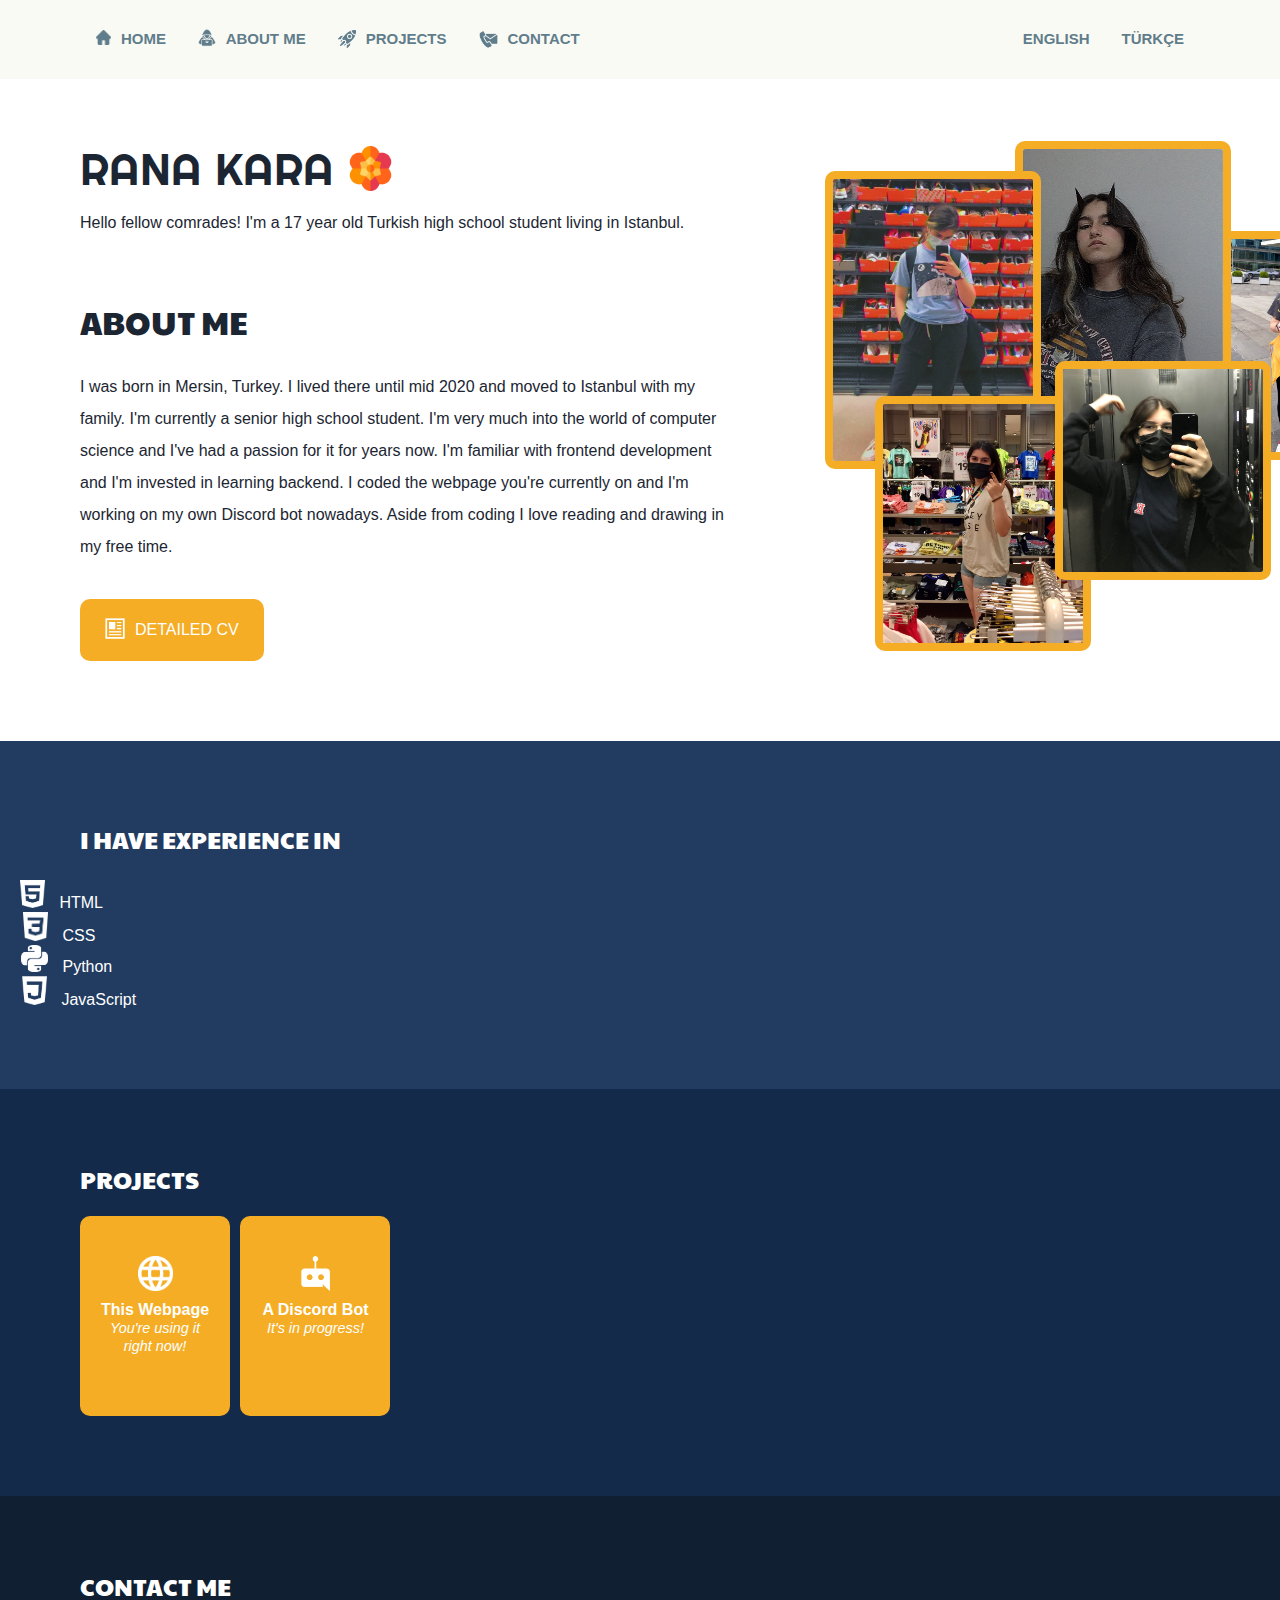
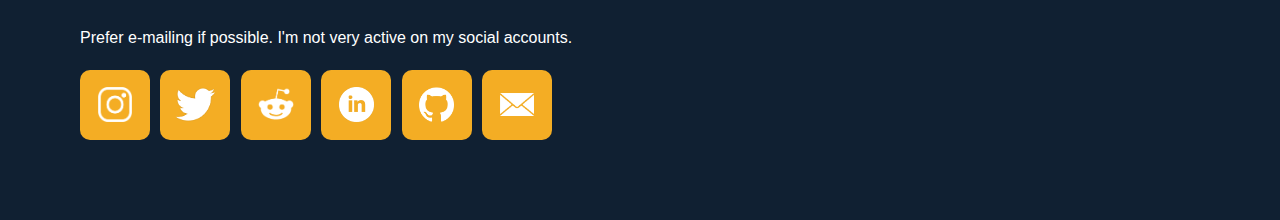
<file: index.html>
<!DOCTYPE html>
<html lang="en">
  <head>
    <base href="#" />
    <meta charset="UTF-8" />
    <meta name="viewport" content="width=device-width, initial-scale=1.0" />
    <meta http-equiv="X-UA-Compatible" content="IE=edge" />
    <meta name="description" content="My Personal Webpage - CV and Other Info" />

    <!--ios meta tags-->
    <meta name="apple-mobile-web-app-capable" content="yes" />
    <meta name="apple-mobile-web-app-status-bar-style" content="black" />
    <meta name="apple-mobile-web-app-title" content="Rana Kara" />

    <!--favicon & such-->
    <link rel="icon" type="image/png" href="images/flower.png" />
    <title>Rana Kara</title>
    <link rel="apple-touch-icon" href="images/apple touch icon.png" />

    <!--link embed properties-->
    <meta property="og:title" content="Rana Kara" />
    <meta property="og:description" content="Access information about me, see my projects and download my CV."/>
    <meta property="og:url" content="xxreyna.github.io" />
    <meta property="og:image" content="https://pbs.twimg.com/media/FVUUNNPWIAATZHO?format=png&name=smallq"/>
    <meta property="og:type" content="website" />

    <!--CSS style code-->
    <link href="/CSSandJS/index.css" type="text/css" rel="stylesheet">
  </head>

  <body>

    <div class="navbar">
      <div class="left">
        <a href="#" class="nav"><img class="homeicon" src="images/homeicon.png">HOME</a>
        <a href="#about" class="nav"><img class="aboutmeicon" src="images/aboutmeicon.png">ABOUT ME</a>
        <a href="#projects" class="nav"><img class="projecticon" src="images/projectsicon.png">PROJECTS</a>
        <a href="#contact" class="nav"><img class="contacticon" src="images/contacticon.png">CONTACT</a>
      </div>
      <div class="nav_spacer"></div>
      <a href="/index.html" class="english">ENGLISH</a>
      <a href="/extra/indextr.html" class="lang">TÜRKÇE</a>
    </div>

    <div class="entbody">

      <h1 class="rana">RANA KARA</h1>
      <img class="flower" src="/images/flower.png">
      <p class="text">Hello fellow comrades! I'm a 17 year old Turkish high school student living in Istanbul.</p>

      <a class="invisible-anchor" id="about"></a>

      <h2 class="about" id="about">ABOUT ME</h2>

      <div class="picturecollage">
        <img class="pictureone" src="/images/pictureone.jpg">
        <img class="picturetwo" src="/images/picturetwo.JPG">
        <img class="picturethree" src="/images/picturethree.jpg">
        <img class="picturefour" src="/images/picturefour.jpg">
        <img class="picturefive" src="/images/picturefive.JPG">
      </div>

      <div class="about-me">
        <p class="text">I was born in Mersin, Turkey. I lived there until mid 2020 and moved to Istanbul with my family. I'm currently a senior high school student. I'm very much into the world of computer science and I've had a passion for it for years now. I'm familiar with frontend development and I'm invested in learning backend. I coded the webpage you're currently on and I'm working on my own Discord bot nowadays. Aside from coding I love reading and drawing in my free time.</p>
        <a class="CV" href="/files/Rana_Kara_CV_EN.pdf" target="_blank" rel="noopener noreferrer"><img class="cvicon" src="/images/cvicon.png">DETAILED CV</a>
      </div>

      <div class="lightest-blue">

        <h3 class="experience">I HAVE EXPERIENCE IN</h3>

        <div class="language">
          <img class="html-logo" src="/images/HTMLlogo.png">
          <span>HTML</span>
        </div>

        <div class="language">
          <img class="css-logo" src="/images/CSSlogo.png">
          <span>CSS</span>
        </div>

        <div class="language">
          <img class="python-logo" src="/images/pythonlogo.png">
          <span>Python</span>
        </div>

        <div class="language">
          <img class="javascript-logo" src="/images/javascriptlogo.png">
          <span>JavaScript</span>
        </div>

      </div>

        <a class="invisible-anchor" id="projects"></a>

      <div class="lighter-blue">

        <h2 class="projects" id="projects">PROJECTS</h2>

        <div class="projectbox">
          <img class="projectboxicon" src="/images/webpageicon.png">
          <span class="boxhead">This Webpage</span>
          <span class="boxtext">You're using it<br>right now!</span>
        </div>

        <a class="projectbox" href="#" target="_self" rel="noopener noreferrer">
          <img class="projectboxicon" src="/images/boticon.png">
          <span class="boxhead">A Discord Bot</span>
          <span class="boxtext">It's in progress!</span>
        </a>
      
      </div>

        <a class="invisible-anchor" id="contact"></a>

      <div class="dark-blue">

        <h2 class="contact" id="contact">CONTACT ME</h2>

        <p class="text">Prefer e-mailing if possible. I'm not very active on my social accounts.</p>

        <a class="socialbox" href="https://www.instagram.com/rana.eps/" target="_blank" rel="noopener noreferrer">
          <img class="socialboxicon" src="/images/instagramicon.png">
        </a>

        <a class="socialbox" href="https://twitter.com/xxreynawastaken" target="_blank" rel="noopener noreferrer">
          <img class="socialboxicon" src="/images/twittericon.png">
        </a>

        <a class="socialbox" href="https://www.reddit.com/user/xxreyna" target="_blank" rel="noopener noreferrer">
          <img class="socialboxicon" src="/images/redditicon.png">
        </a>

        <a class="socialbox" href="https://www.linkedin.com/in/rana-kara/" target="_blank" rel="noopener noreferrer">
          <img class="socialboxicon" src="/images/linkedinicon.png">
        </a>

        <a class="socialbox" href="https://github.com/xxreyna" target="_blank" rel="noopener noreferrer">
          <img class="socialboxicon" src="/images/githubicon.png">
        </a>
      
        <a class="socialbox" href="mailto:ranakarabusiness@gmail.com" target="_blank" rel="noopener noreferrer">
          <img class="emailicon" src="/images/emailicon.png">
        </a>

      </div>

    </div>

  </body>
</html>
</file>
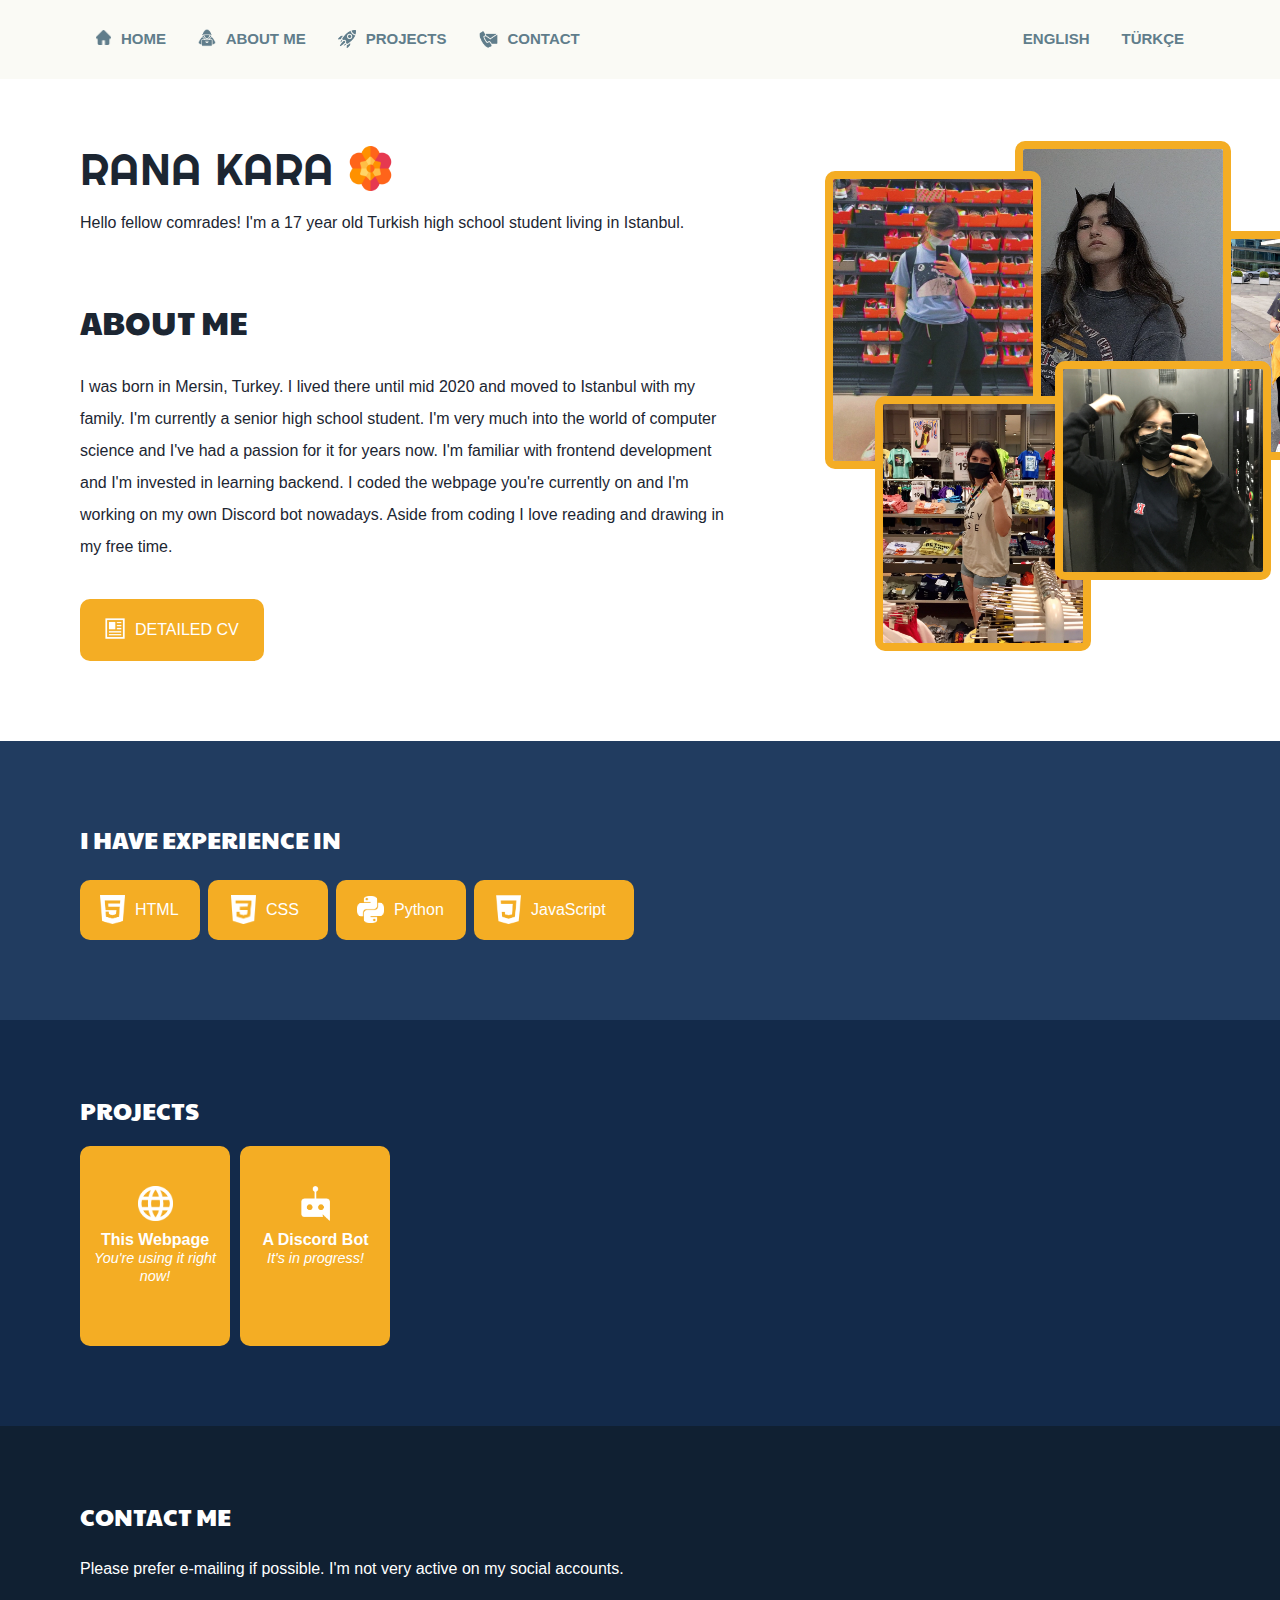
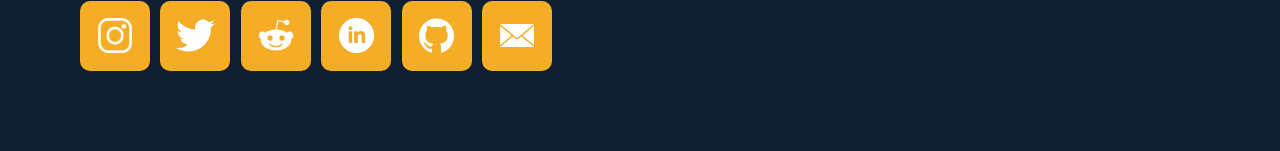
<file: website/index.html>
<!DOCTYPE html>
<html lang="en">
  <head>
    <base href="#" />
    <meta charset="UTF-8" />
    <meta name="viewport" content="width=device-width, initial-scale=1.0" />
    <meta http-equiv="X-UA-Compatible" content="IE=edge" />
    <meta name="description" content="My Personal Webpage - CV and Other Info" />

    <!--ios meta tags-->
    <meta name="apple-mobile-web-app-capable" content="yes" />
    <meta name="apple-mobile-web-app-status-bar-style" content="black" />
    <meta name="apple-mobile-web-app-title" content="Rana Kara" />

    <!--favicon & such-->
    <link rel="icon" type="image/png" href="images/flower.png" />
    <title>Rana Kara</title>
    <link rel="apple-touch-icon" href="images/apple touch icon.png" />

    <!--link embed properties-->
    <meta property="og:title" content="Rana Kara" />
    <meta property="og:description" content="Access information about me, see my projects and download my CV."/>
    <meta property="og:url" content="xxreyna.github.io" />
    <meta property="og:image" content="https://pbs.twimg.com/media/FVUUNNPWIAATZHO?format=png&name=smallq"/>
    <meta property="og:type" content="website" />

    <!--CSS style code-->
    <link href="/CSSandJS/index.css" type="text/css" rel="stylesheet">
  </head>

  <body>

    <div class="navbar">
      <div class="left">
        <a href="#" class="nav"><img class="homeicon" src="images/homeicon.png">HOME</a>
        <a href="#about" class="nav"><img class="aboutmeicon" src="images/aboutmeicon.png">ABOUT ME</a>
        <a href="#projects" class="nav"><img class="projecticon" src="images/projectsicon.png">PROJECTS</a>
        <a href="#contact" class="nav"><img class="contacticon" src="images/contacticon.png">CONTACT</a>
      </div>
      <div class="nav_spacer"></div>
      <a href="/index.html">ENGLISH</a>
      <a href="/extra/indextr.html" class="lang">TÜRKÇE</a>
    </div>

    <div class="entbody">

      <h1 class="rana">RANA KARA</h1>
      <img class="flower" src="/images/flower.png">
      <p class="text">Hello fellow comrades! I'm a 17 year old Turkish high school student living in Istanbul.</p>

      <a class="invisible-anchor" id="about"></a>

      <h2 class="about" id="about">ABOUT ME</h2>

      <div class="picturecollage">
        <img class="pictureone" src="/images/pictureone.jpg">
        <img class="picturetwo" src="/images/picturetwo.JPG">
        <img class="picturethree" src="/images/picturethree.jpg">
        <img class="picturefour" src="/images/picturefour.jpg">
        <img class="picturefive" src="/images/picturefive.JPG">
      </div>

      <div class="about-me">
        <p class="text">I was born in Mersin, Turkey. I lived there until mid 2020 and moved to Istanbul with my family. I'm currently a senior high school student. I'm very much into the world of computer science and I've had a passion for it for years now. I'm familiar with frontend development and I'm invested in learning backend. I coded the webpage you're currently on and I'm working on my own Discord bot nowadays. Aside from coding I love reading and drawing in my free time.</p>
        <a class="CV" href="/files/Rana_Kara_CV_EN.pdf" target="_blank" rel="noopener noreferrer"><img class="cvicon" src="/images/cvicon.png">DETAILED CV</a>
      </div>

      <div class="lightest-blue">

        <h3 class="experience">I HAVE EXPERIENCE IN</h3>

        <div class="html">
          <img class="html-logo" src="/images/HTMLlogo.png">
          <span>HTML</span>
        </div>

        <div class="css">
          <img class="css-logo" src="/images/CSSlogo.png">
          <span>CSS</span>
        </div>

        <div class="python">
          <img class="python-logo" src="/images/pythonlogo.png">
          <span>Python</span>
        </div>

        <div class="javascript">
          <img class="javascript-logo" src="/images/javascriptlogo.png">
          <span>JavaScript</span>
        </div>

      </div>

        <a class="invisible-anchor" id="projects"></a>

      <div class="lighter-blue">

        <h2 class="projects" id="projects">PROJECTS</h2>

        <div class="projectbox">
          <img class="projectboxicon" src="/images/webpageicon.png">
          <span class="boxhead">This Webpage</span>
          <span class="boxtext">You're using it right now!</span>
        </div>

        <a class="projectbox" href="#" target="_self" rel="noopener noreferrer">
          <img class="projectboxicon" src="/images/boticon.png">
          <span class="boxhead">A Discord Bot</span>
          <span class="boxtext">It's in progress!</span>
        </a>
      
      </div>

        <a class="invisible-anchor" id="contact"></a>

      <div class="dark-blue">

        <h2 class="contact" id="contact">CONTACT ME</h2>

        <p class="text">Please prefer e-mailing if possible. I'm not very active on my social accounts.</p>

        <a class="socialbox" href="https://www.instagram.com/rana.eps/" target="_blank" rel="noopener noreferrer">
          <img class="socialboxicon" src="/images/instagramicon.png">
        </a>

        <a class="socialbox" href="https://twitter.com/xxreynawastaken" target="_blank" rel="noopener noreferrer">
          <img class="socialboxicon" src="/images/twittericon.png">
        </a>

        <a class="socialbox" href="https://www.reddit.com/user/xxreyna" target="_blank" rel="noopener noreferrer">
          <img class="socialboxicon" src="/images/redditicon.png">
        </a>

        <a class="socialbox" href="www.linkedin.com/in/rana-kara" target="_blank" rel="noopener noreferrer">
          <img class="socialboxicon" src="/images/linkedinicon.png">
        </a>

        <a class="socialbox" href="https://github.com/xxreyna" target="_blank" rel="noopener noreferrer">
          <img class="socialboxicon" src="/images/githubicon.png">
        </a>
      
        <a class="socialbox" href="mailto:ranakarabusiness@gmail.com" target="_blank" rel="noopener noreferrer">
          <img class="emailicon" src="/images/emailicon.png">
        </a>

      </div>

    </div>

  </body>
</html>
</file>
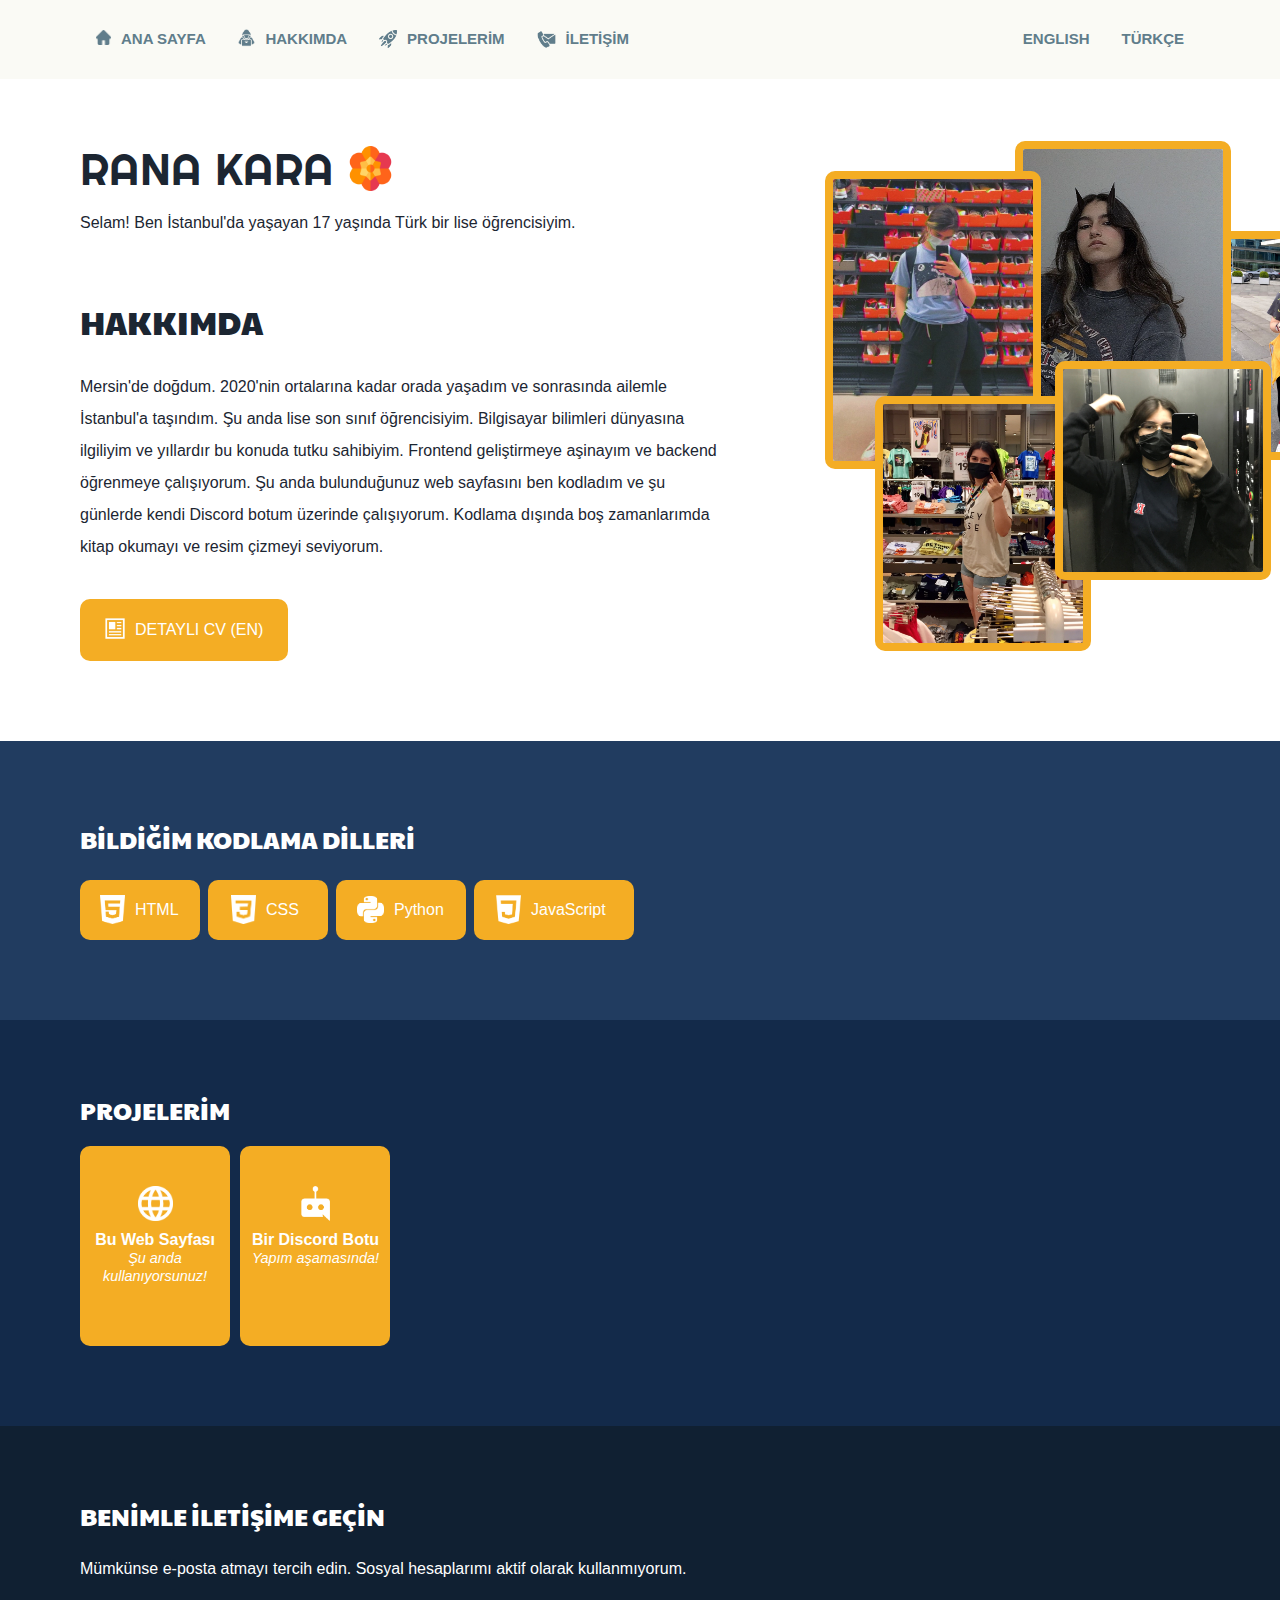
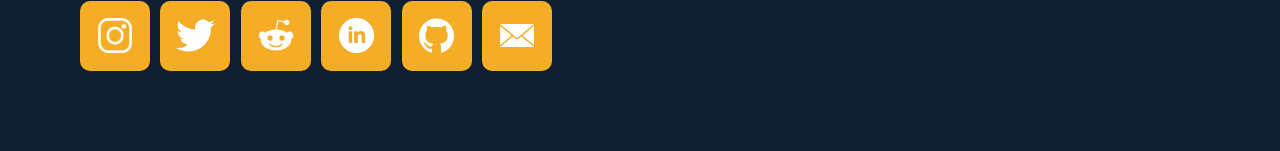
<file: indextr.html>
<!DOCTYPE html>
<html lang="en">
  <head>
    <base href="#" />
    <meta charset="UTF-8" />
    <meta name="viewport" content="width=device-width, initial-scale=1.0" />
    <meta http-equiv="X-UA-Compatible" content="IE=edge" />
    <meta name="description" content="My Personal Webpage - CV and Other Info" />

    <!--ios meta tags-->
    <meta name="apple-mobile-web-app-capable" content="yes" />
    <meta name="apple-mobile-web-app-status-bar-style" content="black" />
    <meta name="apple-mobile-web-app-title" content="Rana Kara" />

    <!--favicon & such-->
    <link rel="icon" type="image/png" href="/images/flower.png" />
    <title>Rana Kara</title>
    <link rel="apple-touch-icon" href="images/apple touch icon.png" />

    <!--link embed properties-->
    <meta property="og:title" content="Rana Kara" />
    <meta property="og:description" content="Access information about me, see my projects and download my CV."/>
    <meta property="og:url" content="xxreyna.github.io" />
    <meta property="og:image" content="https://pbs.twimg.com/media/FVUUNNPWIAATZHO?format=png&name=smallq"/>
    <meta property="og:type" content="website" />

    <!--CSS style code-->
    <link href="/CSSandJS/index.css" type="text/css" rel="stylesheet">
  </head>

  <body>

    <div class="navbar">
      <div class="left">
        <a href="#" class="nav"><img class="homeicon" src="/images/homeicon.png">ANA SAYFA</a>
        <a href="#about" class="nav"><img class="aboutmeicon" src="/images/aboutmeicon.png">HAKKIMDA</a>
        <a href="#projects" class="nav"><img class="projecticon" src="/images/projectsicon.png">PROJELERİM</a>
        <a href="#contact" class="nav"><img class="contacticon" src="/images/contacticon.png">İLETİŞİM</a>
      </div>
      <div class="nav_spacer"></div>
      <a href="/index.html">ENGLISH</a>
      <a href="/indextr.html" class="lang">TÜRKÇE</a>
    </div>

    <div class="entbody">

      <h1 class="rana">RANA KARA</h1>
      <img class="flower" src="/images/flower.png">
      <p class="text">Selam! Ben İstanbul'da yaşayan 17 yaşında Türk bir lise öğrencisiyim.</p>

      <a class="invisible-anchor" id="about"></a>

      <h2 class="about" id="about">HAKKIMDA</h2>

      <div class="picturecollage">
        <img class="pictureone" src="/images/pictureone.jpg">
        <img class="picturetwo" src="/images/picturetwo.JPG">
        <img class="picturethree" src="/images/picturethree.jpg">
        <img class="picturefour" src="/images/picturefour.jpg">
        <img class="picturefive" src="/images/picturefive.JPG">
      </div>

      <div class="about-me">
        <p class="text">Mersin'de doğdum. 2020'nin ortalarına kadar orada yaşadım ve sonrasında ailemle İstanbul'a taşındım. Şu anda lise son sınıf öğrencisiyim. Bilgisayar bilimleri dünyasına ilgiliyim ve yıllardır bu konuda tutku sahibiyim. Frontend geliştirmeye aşinayım ve backend öğrenmeye çalışıyorum. Şu anda bulunduğunuz web sayfasını ben kodladım ve şu günlerde kendi Discord botum üzerinde çalışıyorum. Kodlama dışında boş zamanlarımda kitap okumayı ve resim çizmeyi seviyorum.</p>
        <a class="CV" href="/files/Rana_Kara_CV_EN.pdf" target="_blank" rel="noopener noreferrer"><img class="cvicon" src="/images/cvicon.png">DETAYLI CV (EN)</a>
      </div>

      <div class="lightest-blue">

        <h3 class="experience">BİLDİĞİM KODLAMA DİLLERİ</h3>

        <div class="html">
          <img class="html-logo" src="/images/HTMLlogo.png">
          <span>HTML</span>
        </div>

        <div class="css">
          <img class="css-logo" src="/images/CSSlogo.png">
          <span>CSS</span>
        </div>

        <div class="python">
          <img class="python-logo" src="/images/pythonlogo.png">
          <span>Python</span>
        </div>

        <div class="javascript">
          <img class="javascript-logo" src="/images/javascriptlogo.png">
          <span>JavaScript</span>
        </div>

      </div>

        <a class="invisible-anchor" id="projects"></a>

      <div class="lighter-blue">

        <h2 class="projects" id="projects">PROJELERİM</h2>

        <div class="projectbox">
          <img class="projectboxicon" src="/images/webpageicon.png">
          <span class="boxhead">Bu Web Sayfası</span>
          <span class="boxtext">Şu anda kullanıyorsunuz!</span>
        </div>

        <a class="projectbox" href="#" target="_self" rel="noopener noreferrer">
          <img class="projectboxicon" src="/images/boticon.png">
          <span class="boxhead">Bir Discord Botu</span>
          <span class="boxtext">Yapım aşamasında!</span>
        </a>
      
      </div>

        <a class="invisible-anchor" id="contact"></a>

      <div class="dark-blue">

        <h2 class="contact" id="contact">BENİMLE İLETİŞİME GEÇİN</h2>

        <p class="text">Mümkünse e-posta atmayı tercih edin. Sosyal hesaplarımı aktif olarak kullanmıyorum.</p>

        <a class="socialbox" href="https://www.instagram.com/rana.eps/" target="_blank" rel="noopener noreferrer">
          <img class="socialboxicon" src="/images/instagramicon.png">
        </a>

        <a class="socialbox" href="https://twitter.com/xxreynawastaken" target="_blank" rel="noopener noreferrer">
          <img class="socialboxicon" src="/images/twittericon.png">
        </a>

        <a class="socialbox" href="https://www.reddit.com/user/xxreyna" target="_blank" rel="noopener noreferrer">
          <img class="socialboxicon" src="/images/redditicon.png">
        </a>

        <a class="socialbox" href="www.linkedin.com/in/rana-kara" target="_blank" rel="noopener noreferrer">
          <img class="socialboxicon" src="/images/linkedinicon.png">
        </a>

        <a class="socialbox" href="https://github.com/xxreyna" target="_blank" rel="noopener noreferrer">
          <img class="socialboxicon" src="/images/githubicon.png">
        </a>
      
        <a class="socialbox" href="mailto:ranakarabusiness@gmail.com" target="_blank" rel="noopener noreferrer">
          <img class="emailicon" src="/images/emailicon.png">
        </a>

      </div>

    </div>

  </body>
</html>
</file>
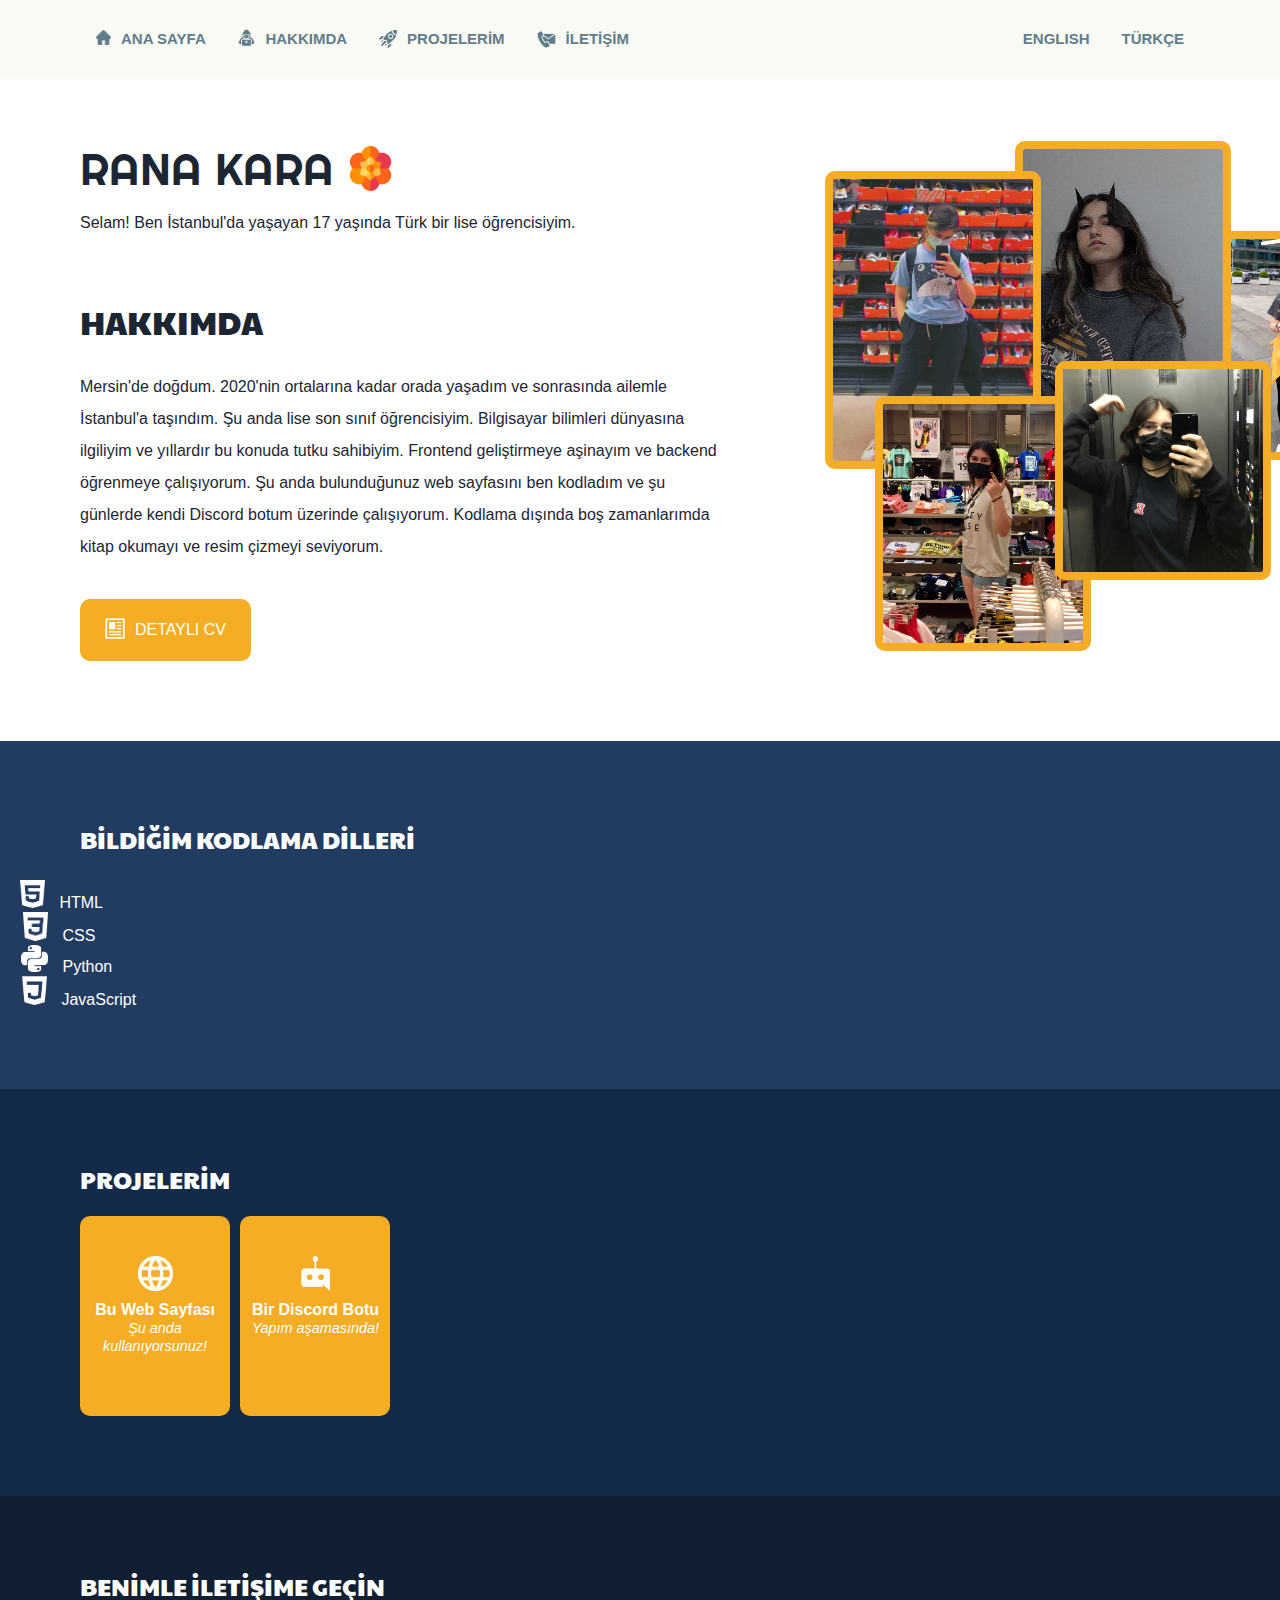
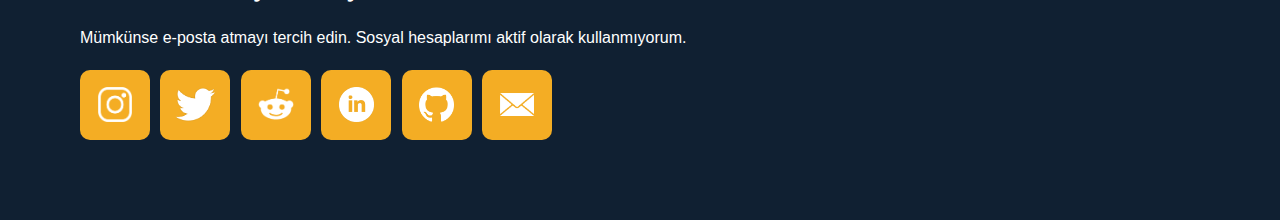
<file: extra/indextr.html>
<!DOCTYPE html>
<html lang="en">
  <head>
    <base href="#" />
    <meta charset="UTF-8" />
    <meta name="viewport" content="width=device-width, initial-scale=1.0" />
    <meta http-equiv="X-UA-Compatible" content="IE=edge" />
    <meta name="description" content="My Personal Webpage - CV and Other Info" />

    <!--ios meta tags-->
    <meta name="apple-mobile-web-app-capable" content="yes" />
    <meta name="apple-mobile-web-app-status-bar-style" content="black" />
    <meta name="apple-mobile-web-app-title" content="Rana Kara" />

    <!--favicon & such-->
    <link rel="icon" type="image/png" href="/images/flower.png" />
    <title>Rana Kara</title>
    <link rel="apple-touch-icon" href="images/apple touch icon.png" />

    <!--link embed properties-->
    <meta property="og:title" content="Rana Kara" />
    <meta property="og:description" content="Access information about me, see my projects and download my CV."/>
    <meta property="og:url" content="xxreyna.github.io" />
    <meta property="og:image" content="https://pbs.twimg.com/media/FVUUNNPWIAATZHO?format=png&name=smallq"/>
    <meta property="og:type" content="website" />

    <!--CSS style code-->
    <link href="/CSSandJS/index.css" type="text/css" rel="stylesheet">
  </head>

  <body>

    <div class="navbar">
      <div class="left">
        <a href="#" class="nav"><img class="homeicon" src="/images/homeicon.png">ANA SAYFA</a>
        <a href="#about" class="nav"><img class="aboutmeicon" src="/images/aboutmeicon.png">HAKKIMDA</a>
        <a href="#projects" class="nav"><img class="projecticon" src="/images/projectsicon.png">PROJELERİM</a>
        <a href="#contact" class="nav"><img class="contacticon" src="/images/contacticon.png">İLETİŞİM</a>
      </div>
      <div class="nav_spacer"></div>
      <a href="/index.html" class="english">ENGLISH</a>
      <a href="/extra/indextr.html" class="lang">TÜRKÇE</a>
    </div>

    <div class="entbody">

      <h1 class="rana">RANA KARA</h1>
      <img class="flower" src="/images/flower.png">
      <p class="text">Selam! Ben İstanbul'da yaşayan 17 yaşında Türk bir lise öğrencisiyim.</p>

      <a class="invisible-anchor" id="about"></a>

      <h2 class="about" id="about">HAKKIMDA</h2>

      <div class="picturecollage">
        <img class="pictureone" src="/images/pictureone.jpg">
        <img class="picturetwo" src="/images/picturetwo.JPG">
        <img class="picturethree" src="/images/picturethree.jpg">
        <img class="picturefour" src="/images/picturefour.jpg">
        <img class="picturefive" src="/images/picturefive.JPG">
      </div>

      <div class="about-me">
        <p class="text">Mersin'de doğdum. 2020'nin ortalarına kadar orada yaşadım ve sonrasında ailemle İstanbul'a taşındım. Şu anda lise son sınıf öğrencisiyim. Bilgisayar bilimleri dünyasına ilgiliyim ve yıllardır bu konuda tutku sahibiyim. Frontend geliştirmeye aşinayım ve backend öğrenmeye çalışıyorum. Şu anda bulunduğunuz web sayfasını ben kodladım ve şu günlerde kendi Discord botum üzerinde çalışıyorum. Kodlama dışında boş zamanlarımda kitap okumayı ve resim çizmeyi seviyorum.</p>
        <a class="CV" href="/files/Rana_Kara_CV_TR.pdf" target="_blank" rel="noopener noreferrer"><img class="cvicon" src="/images/cvicon.png">DETAYLI CV</a>
      </div>

      <div class="lightest-blue">

        <h3 class="experience">BİLDİĞİM KODLAMA DİLLERİ</h3>

        <div class="language">
          <img class="html-logo" src="/images/HTMLlogo.png">
          <span>HTML</span>
        </div>

        <div class="language">
          <img class="css-logo" src="/images/CSSlogo.png">
          <span>CSS</span>
        </div>

        <div class="language">
          <img class="python-logo" src="/images/pythonlogo.png">
          <span>Python</span>
        </div>

        <div class="language">
          <img class="javascript-logo" src="/images/javascriptlogo.png">
          <span>JavaScript</span>
        </div>

      </div>

        <a class="invisible-anchor" id="projects"></a>

      <div class="lighter-blue">

        <h2 class="projects" id="projects">PROJELERİM</h2>

        <div class="projectbox">
          <img class="projectboxicon" src="/images/webpageicon.png">
          <span class="boxhead">Bu Web Sayfası</span>
          <span class="boxtext">Şu anda kullanıyorsunuz!</span>
        </div>

        <a class="projectbox" href="#" target="_self" rel="noopener noreferrer">
          <img class="projectboxicon" src="/images/boticon.png">
          <span class="boxhead">Bir Discord Botu</span>
          <span class="boxtext">Yapım aşamasında!</span>
        </a>
      
      </div>

        <a class="invisible-anchor" id="contact"></a>

      <div class="dark-blue">

        <h2 class="contact" id="contact">BENİMLE İLETİŞİME GEÇİN</h2>

        <p class="text">Mümkünse e-posta atmayı tercih edin. Sosyal hesaplarımı aktif olarak kullanmıyorum.</p>

        <a class="socialbox" href="https://www.instagram.com/rana.eps/" target="_blank" rel="noopener noreferrer">
          <img class="socialboxicon" src="/images/instagramicon.png">
        </a>

        <a class="socialbox" href="https://twitter.com/xxreynawastaken" target="_blank" rel="noopener noreferrer">
          <img class="socialboxicon" src="/images/twittericon.png">
        </a>

        <a class="socialbox" href="https://www.reddit.com/user/xxreyna" target="_blank" rel="noopener noreferrer">
          <img class="socialboxicon" src="/images/redditicon.png">
        </a>

        <a class="socialbox" href="https://www.linkedin.com/in/rana-kara/" target="_blank" rel="noopener noreferrer">
          <img class="socialboxicon" src="/images/linkedinicon.png">
        </a>

        <a class="socialbox" href="https://github.com/xxreyna" target="_blank" rel="noopener noreferrer">
          <img class="socialboxicon" src="/images/githubicon.png">
        </a>
      
        <a class="socialbox" href="mailto:ranakarabusiness@gmail.com" target="_blank" rel="noopener noreferrer">
          <img class="emailicon" src="/images/emailicon.png">
        </a>

      </div>

    </div>

  </body>
</html>
</file>
<file: CSSandJS/index.css>
html {
    scroll-behavior: smooth;
}

body {
    font-family: 'Montserrat', sans-serif;
    border: 0;
    padding: 0;
    margin: 0;
    color: #1c2632;
}

@font-face {
    font-family: 'Righteous';
    src: url("/fonts/Righteous-Regular.ttf");
}

@font-face {
    font-family: 'Paytone One';
    src: url("/fonts/PaytoneOne-Regular.ttf");
}

.navbar {
    overflow: hidden;
    background-color: rgb(250, 250, 245);
    color: #232a34;
    position: fixed;
    top: 0%;
    width: 100%;
    z-index: 1000;
    display:flex;
}

.left {
    display: flex;
    margin-left: 80px;
}

.navbar a {
    display: flex;
    color: #607d8b;
    padding: 30px 16px;
    text-decoration: none;
    font-size: 15px;
    font-weight: bold;
    transition-duration: 0.15s;
    flex-shrink:1;
}

.navbar a:hover {
    background-color: rgb(219, 219, 212);
}

.homeicon {
    padding-right:10px;
    height: 15px;
}   

.aboutmeicon {
    position: relative;
    padding-right:10px;
    height: 18px;
    top: -1px;
}

.projecticon {
    padding-right:10px;
    height: 18px;
}

.contacticon {
    padding-right:10px;
    height: 19px;
}

.nav_spacer {
    flex-grow:1;
}

.lang {
    margin-right: 80px;
}

.invisible-anchor {
    display: block;
    position: relative;
    top: -60px;
    visibility: hidden;
}

.lightest-blue {
    background-color: #213c60;
    color: white !important;
    padding-top: 1px;
    margin-top: 80px;
    padding-bottom: 80px;
}

.lighter-blue {
    background-color: #132a4a;
    color: white !important;
    padding-top: 1px;
    padding-bottom: 80px;
}

.dark-blue {
    background-color: #102032;
    color: white !important;
    padding-top: 1px;
    bottom: 0;
    padding-bottom: 80px;
}

.rana {
    font-size: 2.8em;
    font-family: 'Righteous' !important;
    font-weight: 300;
    margin-left: 80px;
    margin-top: 140px;
    margin-bottom: -10px;
    display: inline-block;
}

.flower {
    margin-left: 10px;
    display: inline-block;
    vertical-align: -6px;
    width: 45px
}

.text {
    margin-left: 80px;
    max-width: 650px;
    line-height: 2;
}

.about {
    font-family: 'Paytone One';
    font-size: 2em;
    font-weight: 300;
    margin-left: 80px;
    margin-top: 60px;
}

.picturecollage {
    position: relative;
    margin-left: 1025px;
}

.pictureone {
    width: 200px;
    position: absolute;
    left: 170px;
    top: -140px;
    border-radius: 10px;
    border: 8px solid #f4ad24;
    transition-duration: 0.3s;
}

.pictureone:hover {
    border: 8px solid #f57b00;
    transform: scale(1.1);
}

.picturetwo {
    width: 200px;
    position: absolute;
    top: -230px;
    left: -10px;
    border-radius: 10px;
    border: 8px solid #f4ad24;
    transition-duration: 0.3s;
}

.picturetwo:hover {
    border: 8px solid #f57b00;
    transform: scale(1.1);
}

.picturethree {
    width: 200px;
    position: absolute;
    z-index: 150;
    left: 30px;
    top: -10px;
    border-radius: 10px;
    border: 8px solid #f4ad24;
    transition-duration: 0.3s;
}

.picturethree:hover {
    border: 8px solid #f57b00;
    transform: scale(1.1);
}

.picturefour {
    width: 200px;
    position: absolute;
    top: 25px;
    left: -150px;
    z-index: 125;
    border-radius: 10px;
    border: 8px solid #f4ad24;
    transition-duration: 0.3s;
}

.picturefour:hover {
    border: 8px solid #f57b00;
    transform: scale(1.1);
}

.picturefive {
    width: 200px;
    position: absolute;
    top: -200px;
    left: -200px;
    z-index: 100;
    border-radius: 10px;
    border: 8px solid #f4ad24;
    transition-duration: 0.3s;
}

.picturefive:hover {
    border: 8px solid #f57b00;
    transform: scale(1.1);
}

.experience {
    font-size: 1.5em;
    font-family: 'Paytone One';
    font-weight: 300;
    margin-left: 80px;
    margin-top: 80px;
}

.projects {
    font-size: 1.5em;
    font-family: 'Paytone One';
    font-weight: 300;
    margin-left: 80px;
    margin-top: 3em;
}

.contact {
    font-size: 1.5em;
    font-family: 'Paytone One';
    font-weight: 300;
    margin-left: 80px;
    margin-top: 3em;
}

.about-me {
    line-height: 2;
}

.CV {
    background-color: #f4ad24;
    color: white;
    padding: 15px 25px;
    text-decoration: none;
    margin-left: 80px;
    margin-top: 20px;
    border-radius: 10px;
    transition-duration: 0.15s;
    display: inline-block
}

.cvicon {
    width: 20px;
    margin-right: 10px;
    vertical-align: -4.5px;
}

.CV:hover {
    box-shadow: 0px 0px 0px 3px #f57b00;
    background: #f57b00;
}

.html {
    float: left;
    display: flex;
    align-items: center;
    background-color: #f4ad24;
    color: white;
    height: 60px;
    width: 120px;
    border-radius: 10px;
    margin-right: 8px;
    margin-left: 80px;
    transition-duration: 0.15s;
}

.html:hover {
    box-shadow: 0px 0px 0px 3px #f57b00;
    background: #f57b00;
}

.html-logo {
    width: 25px;
    margin-right: 10px;
    margin-left: 20px;
}
.css {
    float: left;
    display: flex;
    align-items: center;
    background-color: #f4ad24;
    color: white;
    height: 60px;
    width: 120px;
    border-radius: 10px;
    margin-right: 8px;
    transition-duration: 0.15s;
}

.css:hover {
    box-shadow: 0px 0px 0px 3px #f57b00;
    background: #f57b00;
}

.css-logo {
    width: 25px;
    margin-right: 10px;
    margin-left: 23px;
}

.javascript {
    display: flex;
    align-items: center;
    background-color: #f4ad24;
    color: white;
    height: 60px;
    width: 160px;
    border-radius: 10px;
    margin-right: 8px;
    transition-duration: 0.15s;
}

.javascript:hover {
    box-shadow: 0px 0px 0px 3px #f57b00;
    background: #f57b00;
}

.javascript-logo {
    width: 25px;
    margin-right: 10px;
    margin-left: 22px;
}

.python {
    float: left;
    display: flex;
    align-items: center;
    background-color: #f4ad24;
    color: white;
    height: 60px;
    width: 130px;
    border-radius: 10px;
    margin-right: 8px;
    transition-duration: 0.15s;
}

.python:hover {
    box-shadow: 0px 0px 0px 3px #f57b00;
    background: #f57b00;
}

.python-logo {
    width: 27px;
    margin-right: 10px;
    margin-left: 21px;
}

.projectbox {
    background-color: #f4ad24;
    color: white;
    border-radius: 10px;
    display:inline-block;
    width: 150px;
    height: 180px;
    text-align:center;
    text-decoration: none;
    padding-top:20px;
    margin-left: 80px;
    vertical-align: top;
    margin-right: -74px;
    transition-duration: 0.15s;
}

.projectbox img {
    display: block;
    height: 35px;
    margin-left: auto;
    margin-right: auto;
    margin-top: 20px;
    margin-bottom: 10px;
}

.boxhead {
    font-weight: bold;
    display: block;
}

.boxtext {
    font-style: italic;
    font-size: 0.9em;
}

.projectbox:hover {
    box-shadow: 0px 0px 0px 3px #f57b00;
    background: #f57b00;
}

.socialbox {
    background-color: #f4ad24;
    border-radius: 10px;
    display:inline-block;
    width: 70px;
    height: 70px;
    text-align:center;
    text-decoration: none;
    margin-left: 80px;
    vertical-align: top;
    margin-right: -74px;
    transition-duration: 0.15s;
}

.socialbox img {
    display: block;
    height: 35px;
    margin-left: auto;
    margin-right: auto;
    margin-top: 17px;
    margin-bottom: 10px;
}

.emailicon {
    height: 23px !important;
    margin-top: 23px !important;
}

.socialbox:hover {
    box-shadow: 0px 0px 0px 3px #f57b00;
    background: #f57b00;
}
</file>
